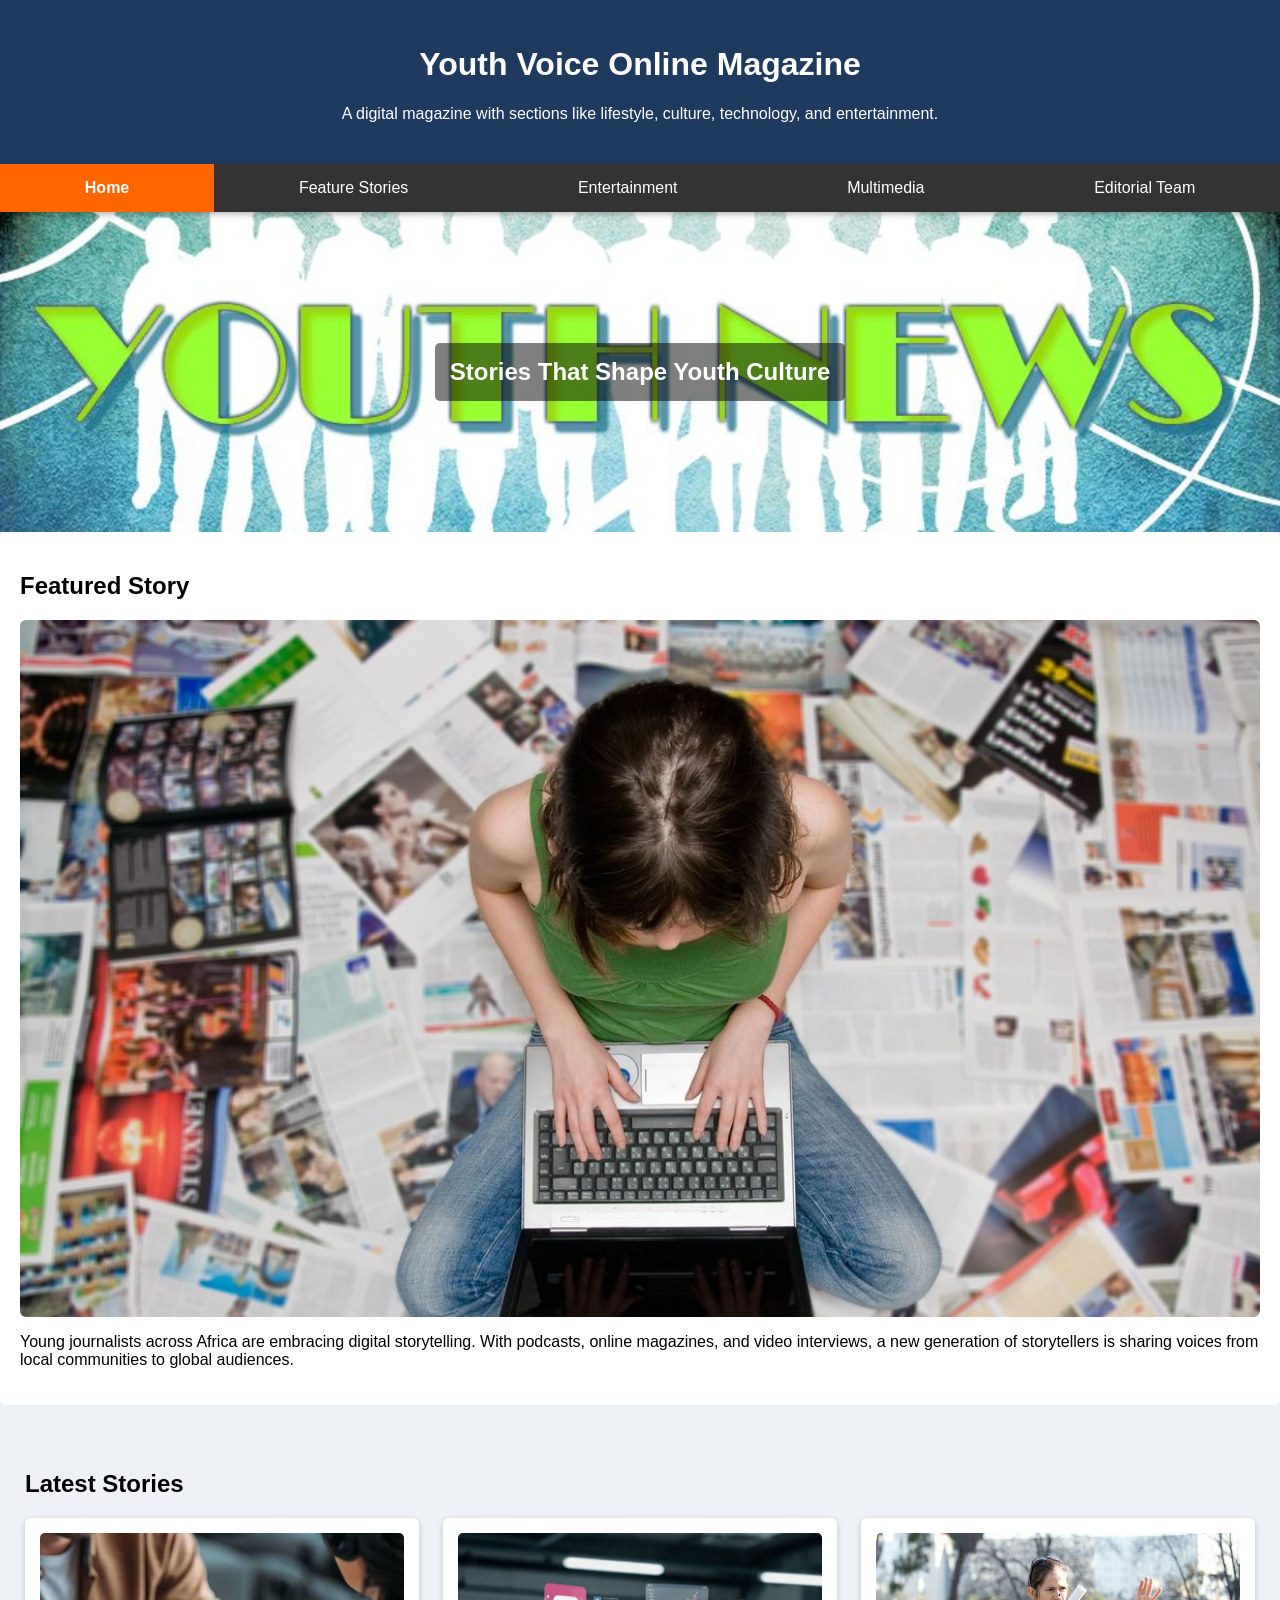
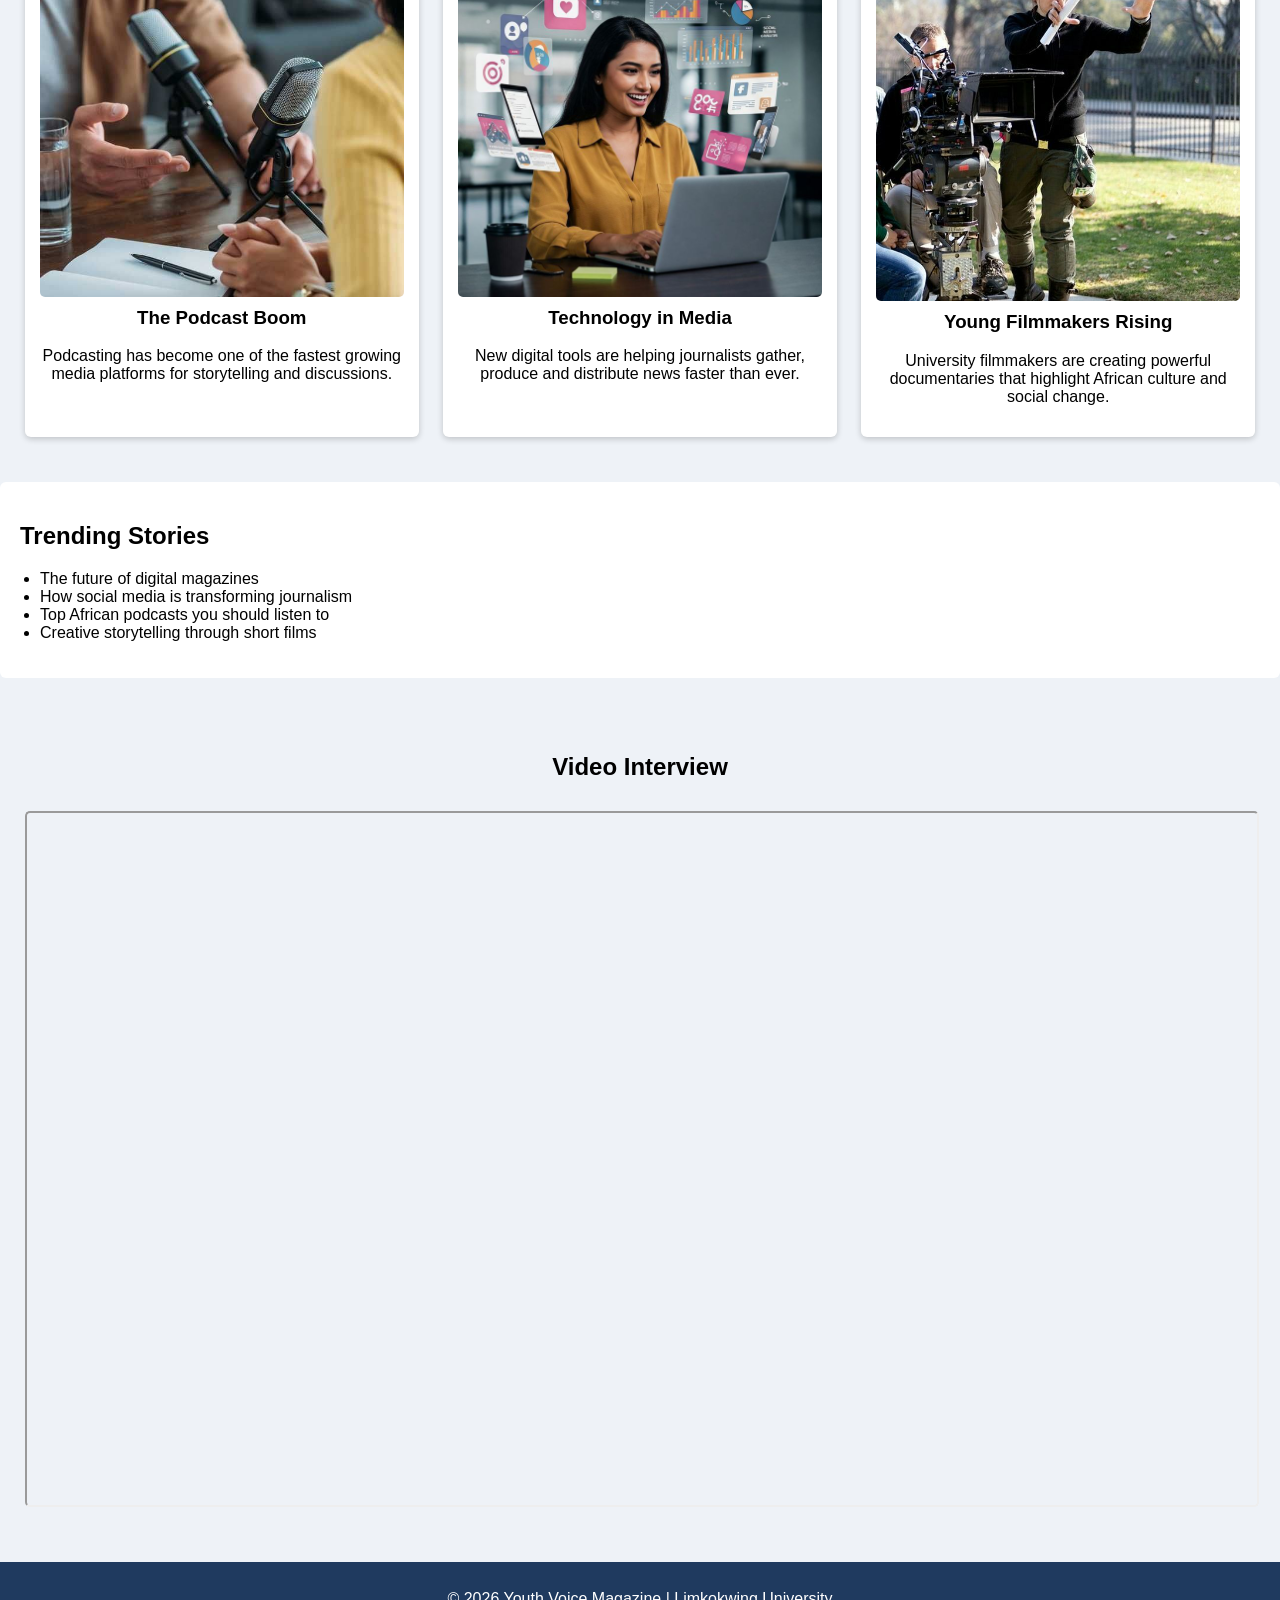
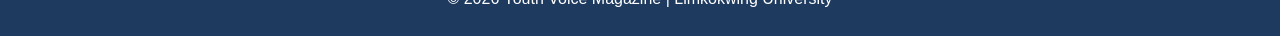
<file: index.html>
<head>
  <meta charset="utf-8">
  <meta name="viewport" content="width=device-width, initial-scale=1.0">
  <title>Editorial Team | Youth Voice Magazine</title>
  <link rel="stylesheet" href="style.css">
</head>
<body>

<header>
  <h1>Youth Voice Online Magazine</h1>
  <p>A digital magazine with sections like lifestyle, culture, technology, and entertainment.</p>
</header>

<nav>
  <ul>
    <li><a href="index.html" class="active">Home</a></li>
    <li><a href="feature.html">Feature Stories</a></li>
    <li><a href="entertainment.html">Entertainment</a></li>
    <li><a href="multimedia.html">Multimedia</a></li>
    <li><a href="editorial.html">Editorial Team</a></li>
  </ul>
</nav>

<div class="hero">
  <h2>Stories That Shape Youth Culture</h2>
</div>

<section class="feature">
  <h2>Featured Story</h2>
  <img src="images/journalism.jpg" alt="Digital Journalism">
  <p>
    Young journalists across Africa are embracing digital storytelling.
    With podcasts, online magazines, and video interviews, a new generation
    of storytellers is sharing voices from local communities to global audiences.
  </p>
</section>

<section>
  <h2>Latest Stories</h2>
  <div class="articles">
    <div class="card">
      <img src="images/podcast.jpg" alt="Podcast">
      <h3>The Podcast Boom</h3>
      <p>
        Podcasting has become one of the fastest growing media
        platforms for storytelling and discussions.
      </p>
    </div>

    <div class="card">
      <img src="images/tech.jpg" alt="Technology">
      <h3>Technology in Media</h3>
      <p>
        New digital tools are helping journalists gather,
        produce and distribute news faster than ever.
      </p>
    </div>

    <div class="card">
      <img src="images/film.jpg" alt="Film">
      <h3>Young Filmmakers Rising</h3>
      <p>
        University filmmakers are creating powerful documentaries
        that highlight African culture and social change.
      </p>
    </div>
  </div>
</section>

<section class="trending">
  <h2>Trending Stories</h2>
  <ul>
    <li>The future of digital magazines</li>
    <li>How social media is transforming journalism</li>
    <li>Top African podcasts you should listen to</li>
    <li>Creative storytelling through short films</li>
  </ul>
</section>

<section class="video">
  <h2>Video Interview</h2>
  <iframe src="https://www.youtube.com/embed/GtaZEhyeARU?si=ryfuZxwaZyunnIbA&amp;start=60" allowfullscreen></iframe>
</section>

<footer>
  <p>© 2026 Youth Voice Magazine | Limkokwing University</p>
</footer>

</body>
</html>
</file>
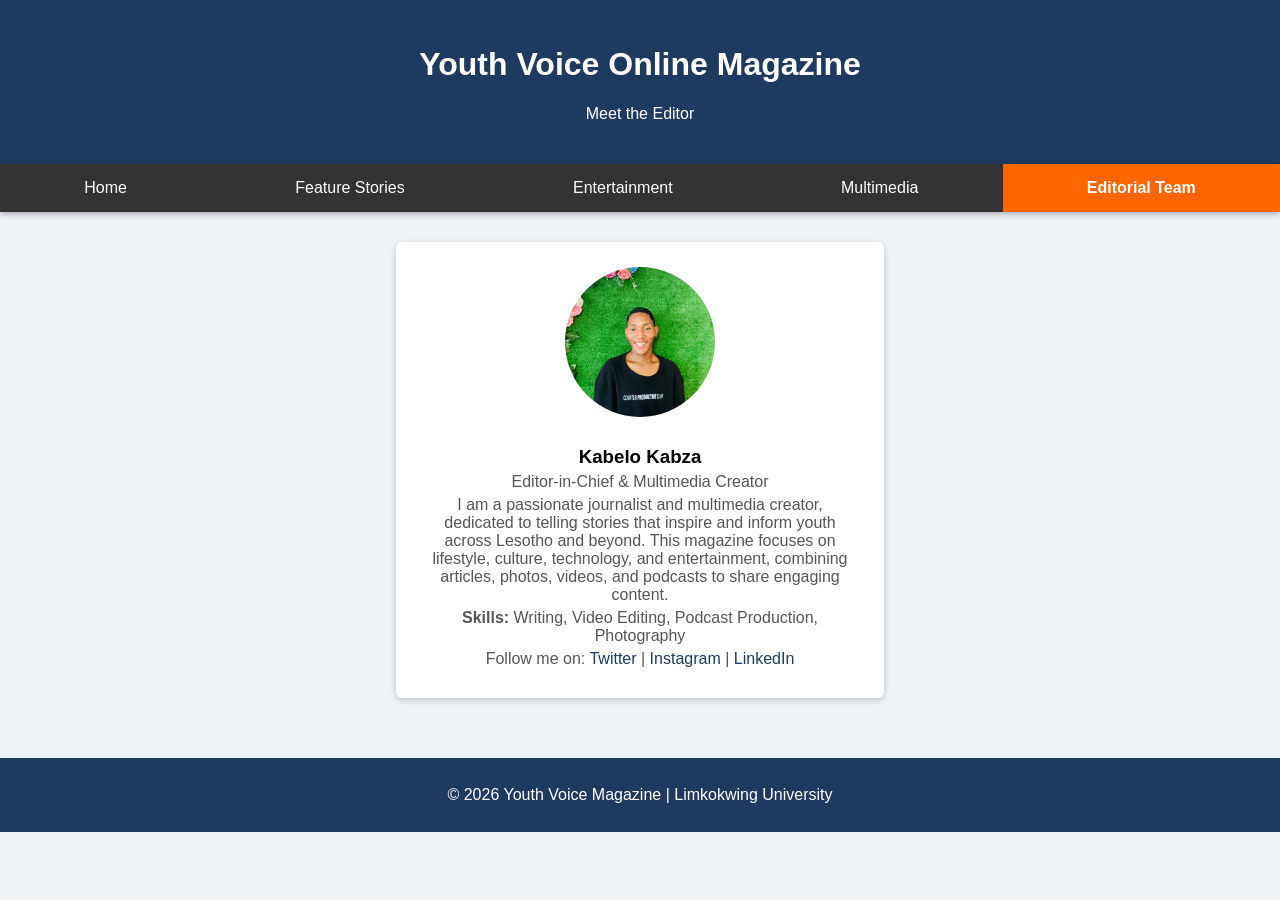
<file: editorial.html>
<!DOCTYPE html>
<html>

<head>
<meta charset="utf-8">
<meta name="viewport" content="width=device-width, initial-scale=1.0">
<title>Editorial Team | Youth Voice Magazine</title>
<link rel="stylesheet" href="style.css">
</head>

<body>

<header>
  <h1>Youth Voice Online Magazine</h1>
  <p>Meet the Editor</p>
</header>

<nav>
  <ul>
    <li><a href="index.html">Home</a></li>
    <li><a href="feature.html">Feature Stories</a></li>
    <li><a href="entertainment.html">Entertainment</a></li>
    <li><a href="multimedia.html">Multimedia</a></li>
    <li><a href="editorial.html" class="active">Editorial Team</a></li>
  </ul>
</nav>

<section class="team">

  <div class="member">
    <img src="images/editor.webp" alt="Editor Photo">
    <h3>Kabelo Kabza</h3>
    <p>Editor-in-Chief & Multimedia Creator</p>

    <p>
      I am a passionate journalist and multimedia creator, dedicated to telling stories
      that inspire and inform youth across Lesotho and beyond. This magazine focuses
      on lifestyle, culture, technology, and entertainment, combining articles, photos,
      videos, and podcasts to share engaging content.
    </p>

    <p><strong>Skills:</strong> Writing, Video Editing, Podcast Production, Photography</p>

    <p>
      Follow me on: 
      <a href="#">Twitter</a> | 
      <a href="#">Instagram</a> | 
      <a href="#">LinkedIn</a>
    </p>
  </div>

</section>

<footer>
  <p>© 2026 Youth Voice Magazine | Limkokwing University</p>
</footer>

</body>
</html>
</file>
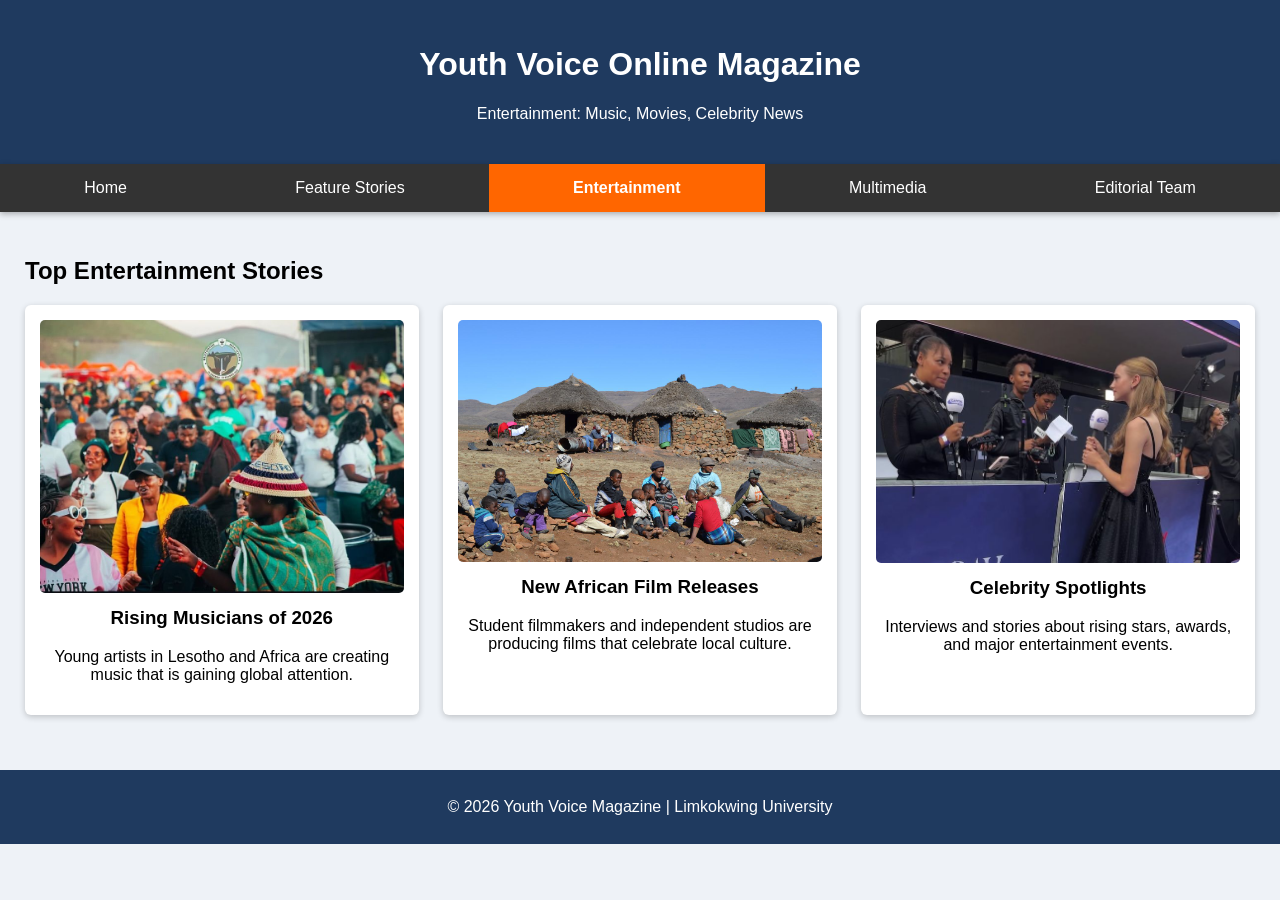
<file: entertainment.html>
<!DOCTYPE html>
<html>

<head>
<meta charset="utf-8">
<meta name="viewport" content="width=device-width, initial-scale=1.0">
<title>Entertainment | Youth Voice Magazine</title>
<link rel="stylesheet" href="style.css">
</head>

<body>

<header>
  <h1>Youth Voice Online Magazine</h1>
  <p>Entertainment: Music, Movies, Celebrity News</p>
</header>

<nav>
  <ul>
    <li><a href="index.html">Home</a></li>
    <li><a href="feature.html">Feature Stories</a></li>
    <li><a href="entertainment.html" class="active">Entertainment</a></li>
    <li><a href="multimedia.html">Multimedia</a></li>
    <li><a href="editorial.html">Editorial Team</a></li>
  </ul>
</nav>

<section>
  <h2>Top Entertainment Stories</h2>
  <div class="cards">

    <div class="card">
      <img src="images/music.jpg" alt="Music">
      <h3>Rising Musicians of 2026</h3>
      <p>
        Young artists in Lesotho and Africa are creating music that is gaining global attention.
      </p>
    </div>

    <div class="card">
      <img src="images/movies.jpg" alt="Movies">
      <h3>New African Film Releases</h3>
      <p>
        Student filmmakers and independent studios are producing films that celebrate local culture.
      </p>
    </div>

    <div class="card">
      <img src="images/celebrity.jpg" alt="Celebrity News">
      <h3>Celebrity Spotlights</h3>
      <p>
        Interviews and stories about rising stars, awards, and major entertainment events.
      </p>
    </div>

  </div>
</section>

<footer>
  <p>© 2026 Youth Voice Magazine | Limkokwing University</p>
</footer>

</body>
</html>
</file>
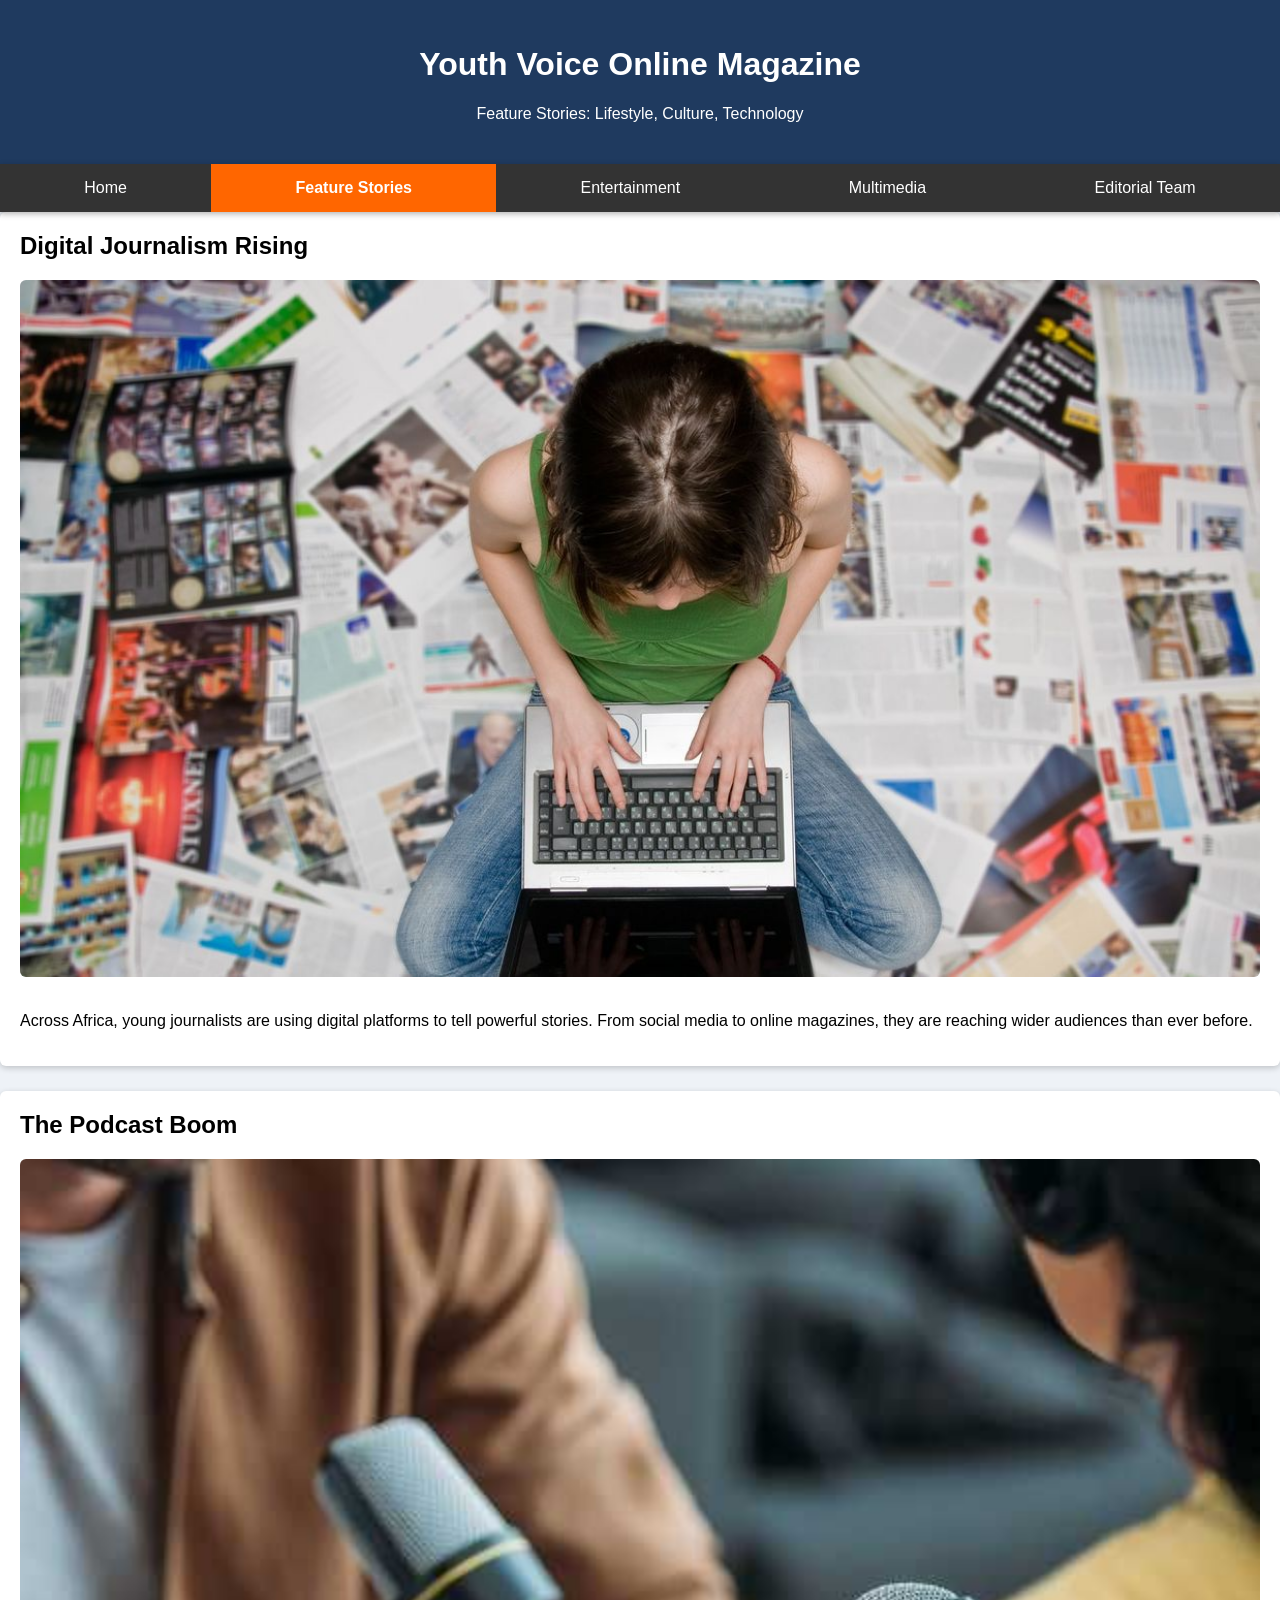
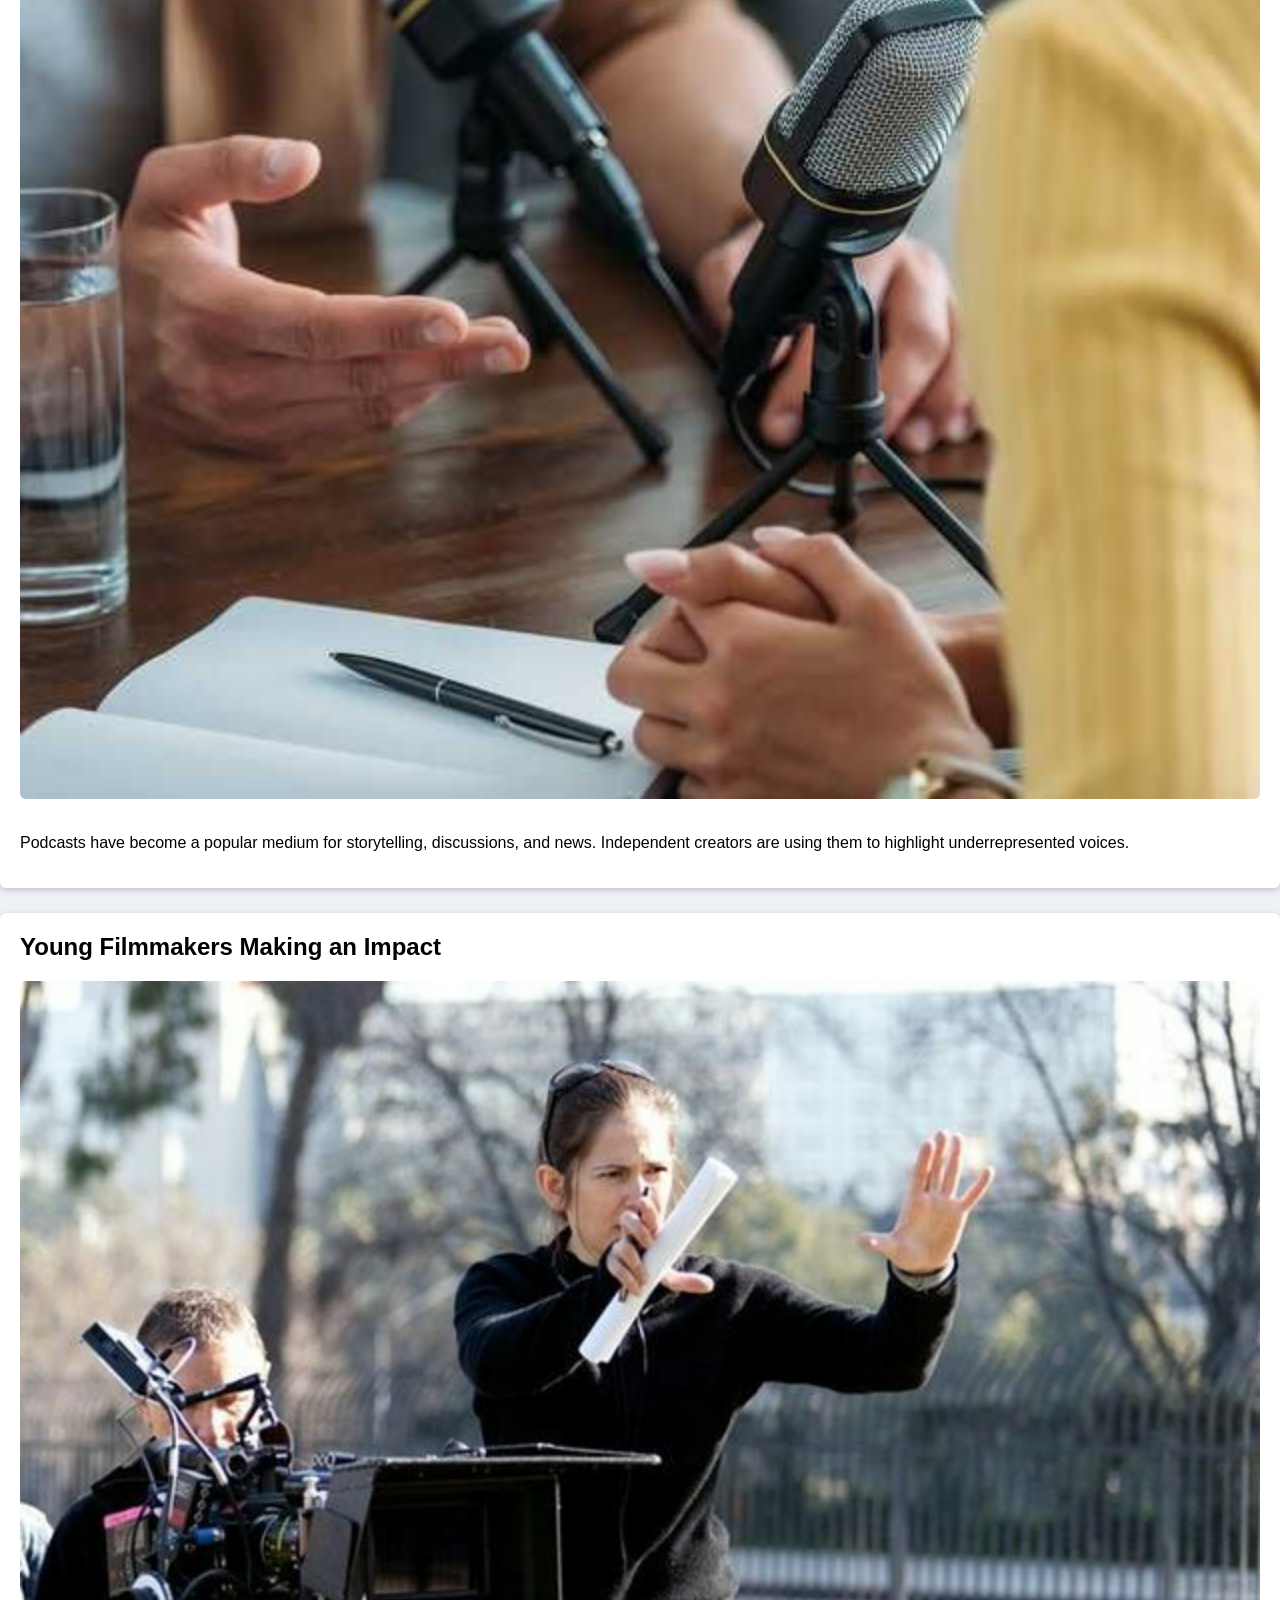
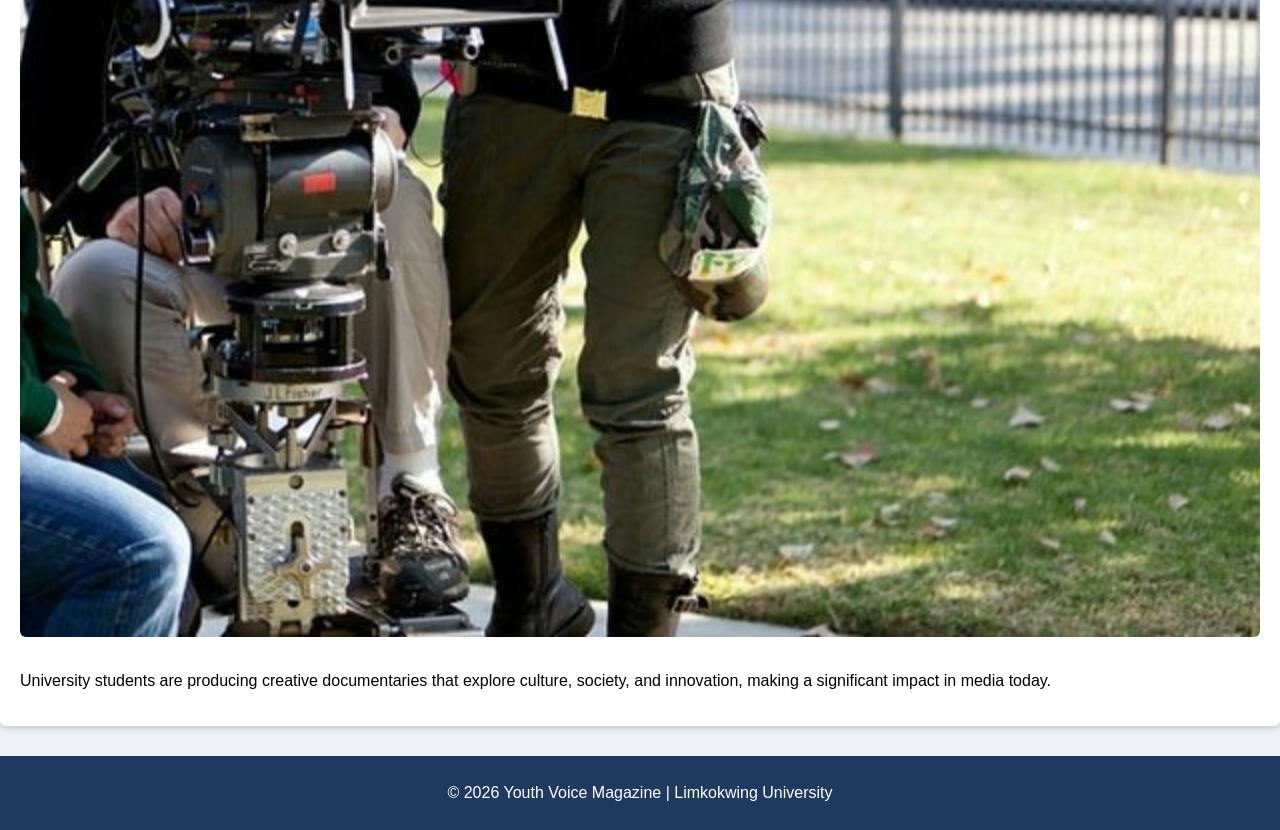
<file: feature.html>
<!DOCTYPE html>
<html>

<head>
<meta charset="utf-8">
<meta name="viewport" content="width=device-width, initial-scale=1.0">
<title>Feature Stories | Youth Voice Magazine</title>
<link rel="stylesheet" href="style.css">
</head>

<body>

<header>
  <h1>Youth Voice Online Magazine</h1>
  <p>Feature Stories: Lifestyle, Culture, Technology</p>
</header>

<nav>
  <ul>
    <li><a href="index.html">Home</a></li>
    <li><a href="feature.html" class="active">Feature Stories</a></li>
    <li><a href="entertainment.html">Entertainment</a></li>
    <li><a href="multimedia.html">Multimedia</a></li>
    <li><a href="editorial.html">Editorial Team</a></li>
  </ul>
</nav>

<section class="article">
  <h2>Digital Journalism Rising</h2>
  <img src="images/journalism.jpg" alt="Digital Journalism">
  <p>
    Across Africa, young journalists are using digital platforms to tell powerful stories.
    From social media to online magazines, they are reaching wider audiences than ever before.
  </p>
</section>

<section class="article">
  <h2>The Podcast Boom</h2>
  <img src="images/podcast.jpg" alt="Podcasting">
  <p>
    Podcasts have become a popular medium for storytelling, discussions, and news.
    Independent creators are using them to highlight underrepresented voices.
  </p>
</section>

<section class="article">
  <h2>Young Filmmakers Making an Impact</h2>
  <img src="images/film.jpg" alt="Student Filmmakers">
  <p>
    University students are producing creative documentaries that explore culture,
    society, and innovation, making a significant impact in media today.
  </p>
</section>

<footer>
  <p>© 2026 Youth Voice Magazine | Limkokwing University</p>
</footer>

</body>
</html>
</file>
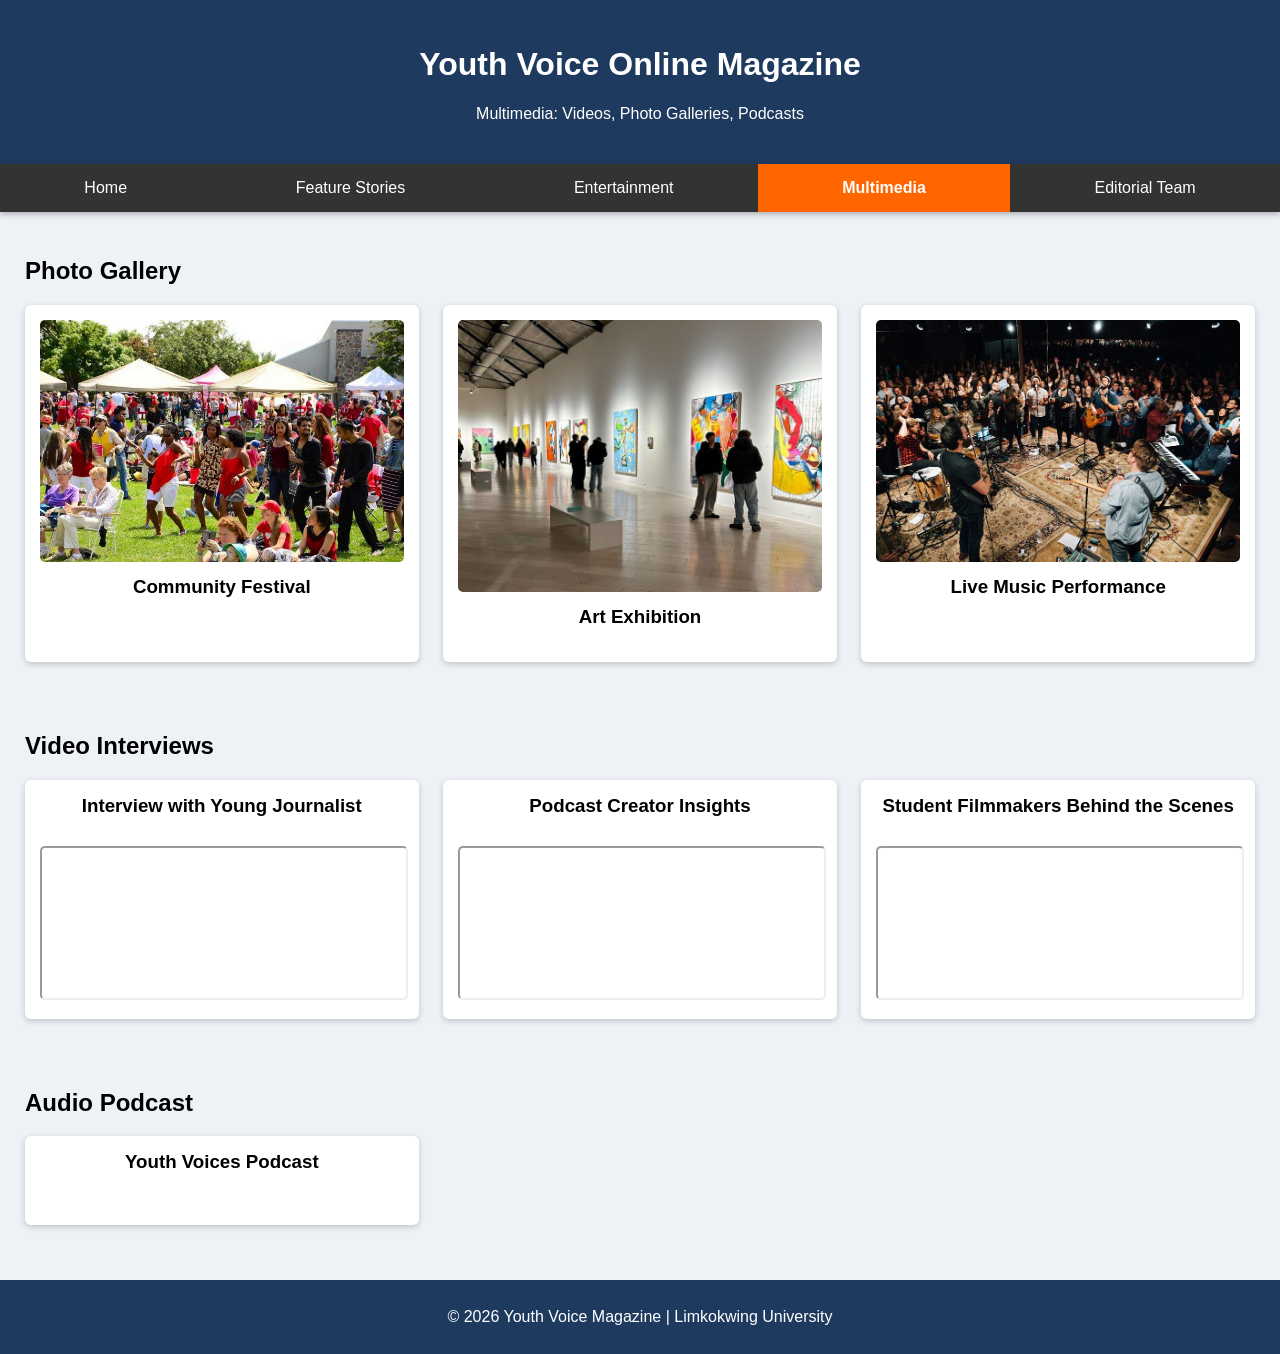
<file: multimedia.html>
<!DOCTYPE html>
<html>

<head>
<meta charset="utf-8">
<meta name="viewport" content="width=device-width, initial-scale=1.0">
<title>Multimedia | Youth Voice Magazine</title>
<link rel="stylesheet" href="style.css">
</head>

<body>

<header>
  <h1>Youth Voice Online Magazine</h1>
  <p>Multimedia: Videos, Photo Galleries, Podcasts</p>
</header>

<nav>
  <ul>
    <li><a href="index.html">Home</a></li>
    <li><a href="feature.html">Feature Stories</a></li>
    <li><a href="entertainment.html">Entertainment</a></li>
    <li><a href="multimedia.html" class="active">Multimedia</a></li>
    <li><a href="editorial.html">Editorial Team</a></li>
  </ul>
</nav>

<section>
  <h2>Photo Gallery</h2>
  <div class="media-cards">

    <div class="card">
      <img src="images/gallery1.jpg" alt="Community Event">
      <h3>Community Festival</h3>
    </div>

    <div class="card">
      <img src="images/gallery2.jpg" alt="Art Exhibition">
      <h3>Art Exhibition</h3>
    </div>

    <div class="card">
      <img src="images/gallery3.jpg" alt="Music Performance">
      <h3>Live Music Performance</h3>
    </div>

  </div>
</section>

<section>
  <h2>Video Interviews</h2>
  <div class="media-cards">

    <div class="card">
      <h3>Interview with Young Journalist</h3>
      <iframe src="https://www.youtube.com/embed/IT4jH0RkyA0?si=Rvb3C0-3GJOpvnLh&amp;start=60" allowfullscreen></iframe>
    </div>

    <div class="card">
      <h3>Podcast Creator Insights</h3>
      <iframe src="https://www.youtube.com/embed/bPoPYvGbLFc?si=ITt-4PsokJb4tkhw&amp;start=60" allowfullscreen></iframe>
    </div>

    <div class="card">
      <h3>Student Filmmakers Behind the Scenes</h3>
      <iframe src="https://www.youtube.com/embed/r_eT3pX5v88?si=vyIjg_HAZf_cXWXW&amp;start=60" allowfullscreen></iframe>
    </div>

  </div>
</section>

<section>
  <h2>Audio Podcast</h2>
  <div class="media-cards">

    <div class="card">
      <h3>Youth Voices Podcast</h3>
      <audio controls>
        <src="audio/podcast.mp3" type="audio/mpeg">
        Your browser does not support the audio element.
      </audio>
    </div>

  </div>
</section>

<footer>
  <p>© 2026 Youth Voice Magazine | Limkokwing University</p>
</footer>

</body>
</html>
</file>
<file: style.css>
body {
  font-family: Arial, sans-serif;
  margin: 0;
  background-color: #eef2f7;
}

/* Header */
header {
  background: #1f3a5f;
  color: white;
  text-align: center;
  padding: 25px;
}

/* Navigation */
nav {
  background: #333;
  position: sticky;
  top: 0;
  z-index: 1000;
  box-shadow: 0 2px 6px rgba(0, 0, 0, 0.3);
}

nav ul {
  display: flex;
  flex-wrap: wrap;
  list-style: none;
  margin: 0;
  padding: 0;
}

nav ul li {
  flex: 1 1 100%; /* mobile default full width */
}

nav ul li a {
  display: block;
  padding: 15px;
  text-align: center;
  color: white;
  text-decoration: none;
}

nav ul li a:hover {
  background: #ff6600;
}

nav ul li a.active {
  background: #ff6600;
  font-weight: bold;
}

/* Hero Banner */
.hero {
  background-image: url("images/banner.jpg");
  height: 320px;
  background-size: cover;
  background-position: center;
  display: flex;
  align-items: center;
  justify-content: center;
  color: white;
  text-align: center;
}

.hero h2 {
  background: rgba(0, 0, 0, 0.5);
  padding: 15px;
  border-radius: 5px;
}

/* Sections */
section {
  padding: 25px;
}

/* Featured Article */
.feature {
  background: white;
  padding: 20px;
  border-radius: 6px;
  margin-bottom: 20px;
}

.feature img {
  width: 100%;
  border-radius: 6px;
  height: auto;
}

/* Article Grid */
.articles {
  display: flex;
  flex-wrap: wrap;
  gap: 20px;
  justify-content: space-between;
}

.card {
  background: white;
  padding: 15px;
  border-radius: 6px;
  box-shadow: 0 2px 6px rgba(0, 0, 0, 0.2);
  box-sizing: border-box;
  width: 100%; /* mobile default */
}

.card img {
  width: 100%;
  border-radius: 5px;
  height: auto;
}

.card h3 {
  margin-top: 10px;
}

/* Article Cards */
.article {
  background: white;
  padding: 20px;
  border-radius: 6px;
  margin-bottom: 25px;
  box-shadow: 0 2px 6px rgba(0,0,0,0.2);
  width: 100%; /* mobile default */
  box-sizing: border-box;
}

.article img {
  width: 100%;
  height: auto;
  border-radius: 6px;
  margin-bottom: 15px;
}

.article h2 {
  margin-top: 0;
}

/* Section Styling */
section {
  padding: 25px;
}

/* Card Layout */
.cards {
  display: flex;
  flex-wrap: wrap;
  gap: 20px;
  justify-content: space-between;
}

.card {
  background: white;
  padding: 15px;
  border-radius: 6px;
  box-shadow: 0 2px 6px rgba(0,0,0,0.2);
  box-sizing: border-box;
  width: 100%; /* mobile default */
  transition: transform 0.3s;
}

.card:hover {
  transform: translateY(-5px);
}

.card img {
  width: 100%;
  height: auto;
  border-radius: 5px;
}

.card h3 {
  margin-top: 10px;
}


/* Media Cards */
.media-cards {
  display: flex;
  flex-wrap: wrap;
  gap: 20px;
  justify-content: space-between;
}

.card {
  background: white;
  padding: 15px;
  border-radius: 6px;
  box-shadow: 0 2px 6px rgba(0,0,0,0.2);
  box-sizing: border-box;
  width: 100%; /* mobile default */
  text-align: center;
  transition: transform 0.3s;
}

.card:hover {
  transform: translateY(-5px);
}

.card img {
  width: 100%;
  height: auto;
  border-radius: 5px;
  margin-bottom: 10px;
}

.card h3 {
  margin-top: 0;
}

/* Video and Audio */
iframe, audio {
  width: 100%;
  height: auto;
  border-radius: 5px;
  margin-top: 10px;
}

/* Team Section */
.team {
  display: flex;
  flex-wrap: wrap;
  justify-content: center;
  padding: 30px;
  gap: 20px;
}

.member {
  background: white;
  padding: 25px;
  border-radius: 6px;
  width: 100%; /* mobile default */
  max-width: 600px;
  box-shadow: 0 2px 6px rgba(0, 0, 0, 0.2);
  text-align: center;
  box-sizing: border-box;
  transition: transform 0.3s;
}

.member:hover {
  transform: translateY(-5px);
}

.member img {
  width: 150px;
  height: 150px;
  border-radius: 50%;
  margin-bottom: 15px;
  object-fit: cover;
}

.member h3 {
  margin: 10px 0 5px;
}

.member p {
  margin: 5px 0;
  color: #555;
}

.member a {
  color: #1f3a5f;
  text-decoration: none;
}

.member a:hover {
  text-decoration: underline;
}


/* Trending */
.trending {
  background: white;
  padding: 20px;
  border-radius: 6px;
  margin-top: 20px;
}

.trending ul {
  padding-left: 20px;
}

/* Video */
.video {
  text-align: center;
  margin-top: 30px;
}

.video iframe {
  width: 100%;
  height: auto;
  aspect-ratio: 16/9;
}

/* Footer */
footer {
  background: #1f3a5f;
  color: white;
  text-align: center;
  padding: 12px;
  margin-top: 30px;
}


/* Media Queries */
@media screen and (min-width: 600px) {
  .member {
    width: 48%; /* optional if you want 2 editors side by side in future */
  }
}

@media screen and (min-width: 992px) {
  .member {
    width: 40%; /* scales nicely on desktop */
  }
}
@media screen and (min-width: 600px) {
  nav ul li {
    flex: 1 1 auto;
  }

  .card {
    width: 48%;
  }
}


/* Media Queries */
/* Tablet view */
@media screen and (min-width: 600px) {
  nav ul li {
    flex: 1 1 auto;
  }

  .card {
    width: 48%;
  }
}

/* Desktop view */
@media screen and (min-width: 992px) {
  .card {
    width: 32%;
  }
}
</file>
